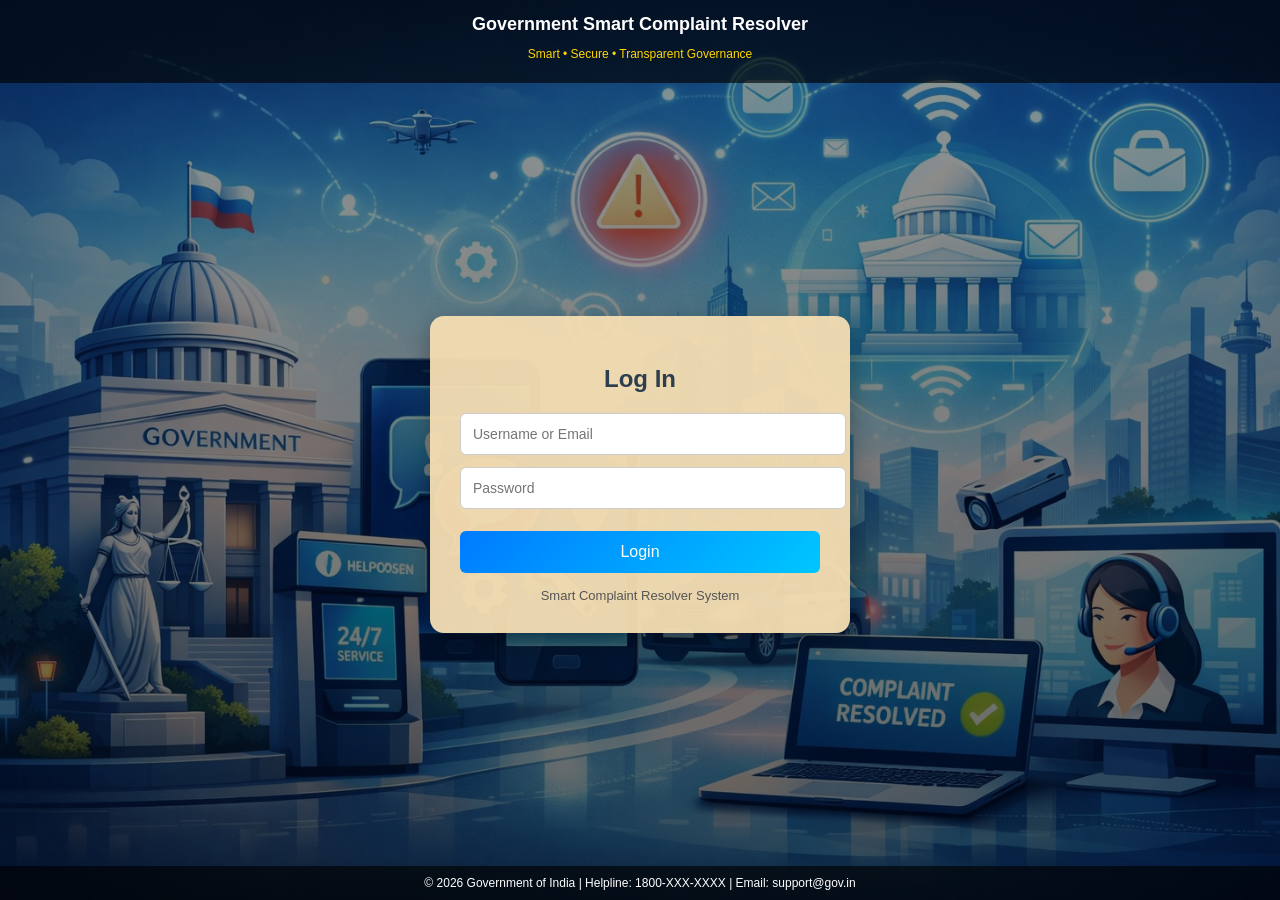
<file: Frontend/signin.html>
<!DOCTYPE html>
<html lang="en">
<head>
    <meta charset="UTF-8">
    <meta name="viewport" content="width=device-width, initial-scale=1.0">
    <title>Sign in | Government Smart Complaint Resolver</title>
    <link rel="stylesheet" href="signin.css">
    <link rel="icon" href="download.jpg">
</head>
<body>

<header>
    <h1>Government Smart Complaint Resolver</h1>
    <p class="slogan">Smart • Secure • Transparent Governance</p>
</header>

<div class="page-wrapper">
    <div class="login-box">
        <h2>Log In</h2>

      
            <input type="text" id="username" placeholder="Username or Email" required>
            <input type="password" id="password" placeholder="Password" required>
            <form action="index.html">
            <button type="submit">Login</button>
            </form>
        

        <div class="footer-text">
            Smart Complaint Resolver System
        </div>
    </div>
</div>

<footer>
    © 2026 Government of India | Helpline: 1800-XXX-XXXX | Email: support@gov.in
</footer>

<script src="signin.js"></script>
</body>
</html>
</file>
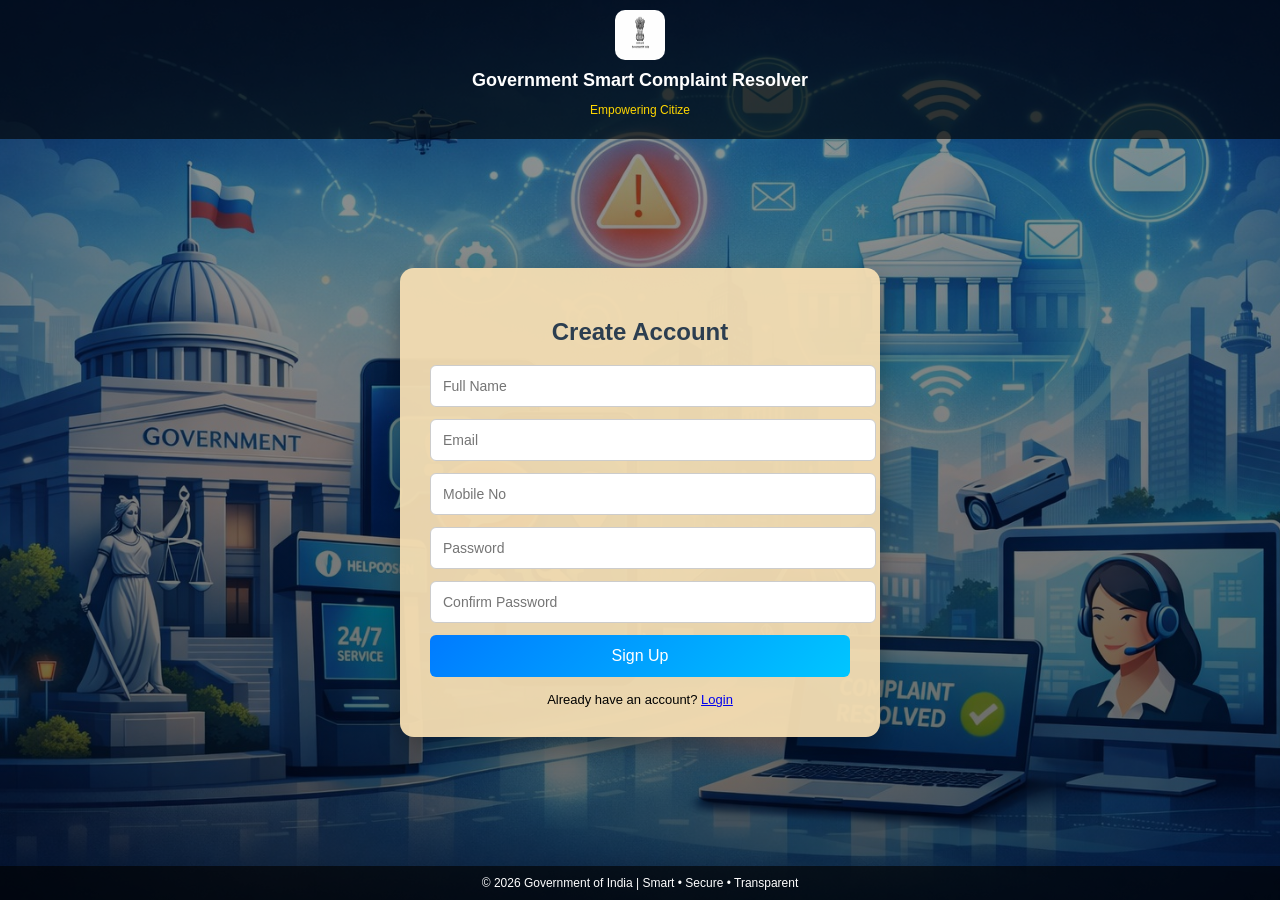
<file: Frontend/signup.html>
<!DOCTYPE html>
<html lang="en">
<head>
    <meta charset="UTF-8">
    <meta name="viewport" content="width=device-width, initial-scale=1.0">
    <title>Sign up | Smart Complaint Resolver</title>
    <link rel="stylesheet" href="signup.css">
    <link rel="icon" href="download.jpg">
</head>
<body>

<header>
    <img src="cgov.png" alt="Gov Logo" id="govlogo">
    <h1>Government Smart Complaint Resolver</h1>
    <p id="slogan"></p>
</header>

<div class="page-wrapper">
    <div class="signup-box">
        <h2>Create Account</h2>

        <form onsubmit="signup(); return false;">
            <input type="text" class="in" id="name" placeholder="Full Name" required>
            <input type="email" class="in" id="email" placeholder="Email" required>
            <input type="text" class="in" id="username" placeholder="Mobile No" required>
            <input type="password" class="in" id="password" placeholder="Password" required onkeyup="checkStrength()">
            <small id="strength"></small>
            <input type="password" class="in" id="confirmPassword" placeholder="Confirm Password" required>

            <button id="btn" type="submit">Sign Up</button>
        </form>

        <div class="footer-text">
            Already have an account? <a href="signin.html">Login</a>
        </div>
    </div>
</div>

<footer>
    © 2026 Government of India | Smart • Secure • Transparent
</footer>

<script src="signup.js"></script>
</body>
</html>
</file>
<file: Frontend/signin.css>
body {
  margin: 0;
  font-family: 'Segoe UI', sans-serif;
  background: linear-gradient(rgba(0,0,0,.4), rgba(0,0,0,.6)),
              url(mainback.png);
  background-size: cover;
  background-position: center;
  min-height: 100vh;
  display: flex;
  flex-direction: column;
}

/* ✅ COMPACT HEADER (MATCHES SIGNUP) */
header {
  background: rgba(0,0,0,0.65);
  color: #fff;
  padding: 10px 15px;
  text-align: center;
}

header h1 {
  margin: 4px 0;
  font-size: 18px;
}

.slogan {
  font-size: 12px;
  color: #ffd700;
}

/* CENTER CONTENT */
.page-wrapper {
  flex: 1;
  display: flex;
  justify-content: center;
  align-items: center;
  padding: 20px;
}

/* LOGIN BOX */
.login-box {
  background: rgba(245, 222, 179, 0.95);
  width: 100%;
  max-width: 360px;
  padding: 30px;
  border-radius: 14px;
  box-shadow: 0 10px 25px rgba(0,0,0,0.3);
  animation: slideUp 0.8s ease;
}

@keyframes slideUp {
  from { transform: translateY(40px); opacity: 0; }
  to { transform: translateY(0); opacity: 1; }
}

.login-box h2 {
  text-align: center;
  margin-bottom: 20px;
  color: #2c3e50;
}

/* INPUTS */
input {
  width: 100%;
  padding: 12px;
  margin-bottom: 12px;
  border-radius: 6px;
  border: 1px solid #ccc;
  font-size: 14px;
}

input:focus {
  border-color: #007bff;
  box-shadow: 0 0 6px rgba(0,123,255,0.6);
  outline: none;
}

/* BUTTON */
button {
  width: 100%;
  padding: 12px;
  margin-top: 10px;
  border: none;
  border-radius: 6px;
  background: linear-gradient(135deg, #007bff, #00c6ff);
  color: #fff;
  font-size: 16px;
  cursor: pointer;
  transition: 0.3s;
}

button:hover {
  transform: scale(1.03);
  box-shadow: 0 0 12px rgba(0,123,255,0.8);
}

/* FOOTER TEXT */
.footer-text {
  text-align: center;
  margin-top: 15px;
  font-size: 13px;
  color: #555;
}

/* PAGE FOOTER */
footer {
  background: rgba(0,0,0,0.65);
  color: #fff;
  text-align: center;
  padding: 10px;
  font-size: 12px;
}

/* 📱 RESPONSIVE */
@media (max-width: 480px) {
  header h1 {
    font-size: 16px;
  }

  .login-box {
    padding: 20px;
  }
}
</file>
<file: Frontend/signup.css>
body {
  margin: 0;
  font-family: 'Segoe UI', sans-serif;
  background: linear-gradient(rgba(0,0,0,.4), rgba(0,0,0,.6)),
              url(mainback.png);
  background-size: cover;
  background-position: center;
  min-height: 100vh;
  display: flex;
  flex-direction: column;
}

/* 🔹 COMPACT HEADER */
header {
  background: rgba(0,0,0,0.65);
  color: #fff;
  padding: 10px 15px;   /* reduced */
  text-align: center;
}

#govlogo {
  height: 50px;        /* reduced */
  width: 50px;
  border-radius: 10px;
  margin-bottom: 2px;
}

header h1 {
  font-size: 18px;     /* reduced */
  margin: 4px 0;
}

#slogan {
  font-size: 12px;     /* reduced */
  color: #ffd700;
  min-height: 14px;
}

/* CENTER */
.page-wrapper {
  flex: 1;
  display: flex;
  justify-content: center;
  align-items: center;
  padding: 20px;
}

/* SIGNUP CARD */
.signup-box {
  background: rgba(245, 222, 179, 0.95);
  width: 100%;
  max-width: 420px;
  padding: 30px;
  border-radius: 14px;
  box-shadow: 0 10px 25px rgba(0,0,0,0.3);
  animation: slideUp 0.8s ease;
}

@keyframes slideUp {
  from { transform: translateY(40px); opacity: 0; }
  to { transform: translateY(0); opacity: 1; }
}

.signup-box h2 {
  text-align: center;
  color: #2c3e50;
}

/* INPUTS */
.in {
  width: 100%;
  padding: 12px;
  margin-bottom: 12px;
  border-radius: 6px;
  border: 1px solid #ccc;
  font-size: 14px;
}

.in:focus {
  border-color: #007bff;
  box-shadow: 0 0 6px rgba(0,123,255,0.6);
  outline: none;
}

/* PASSWORD STRENGTH */
#strength {
  font-size: 12px;
  margin-bottom: 10px;
}

/* BUTTON */
#btn {
  width: 100%;
  padding: 12px;
  border: none;
  border-radius: 6px;
  background: linear-gradient(135deg, #007bff, #00c6ff);
  color: white;
  font-size: 16px;
  cursor: pointer;
}

#btn:hover {
  transform: scale(1.03);
  box-shadow: 0 0 12px rgba(0,123,255,0.8);
}

/* FOOTER */
.footer-text {
  text-align: center;
  margin-top: 15px;
  font-size: 13px;
}

footer {
  background: rgba(0,0,0,0.65);
  color: #fff;
  text-align: center;
  padding: 10px;
  font-size: 12px;
}

/* 📱 MOBILE */
@media (max-width: 480px) {
  header h1 {
    font-size: 16px;
  }

  #govlogo {
    height: 45px;
    width: 45px;
  }
}
</file>
